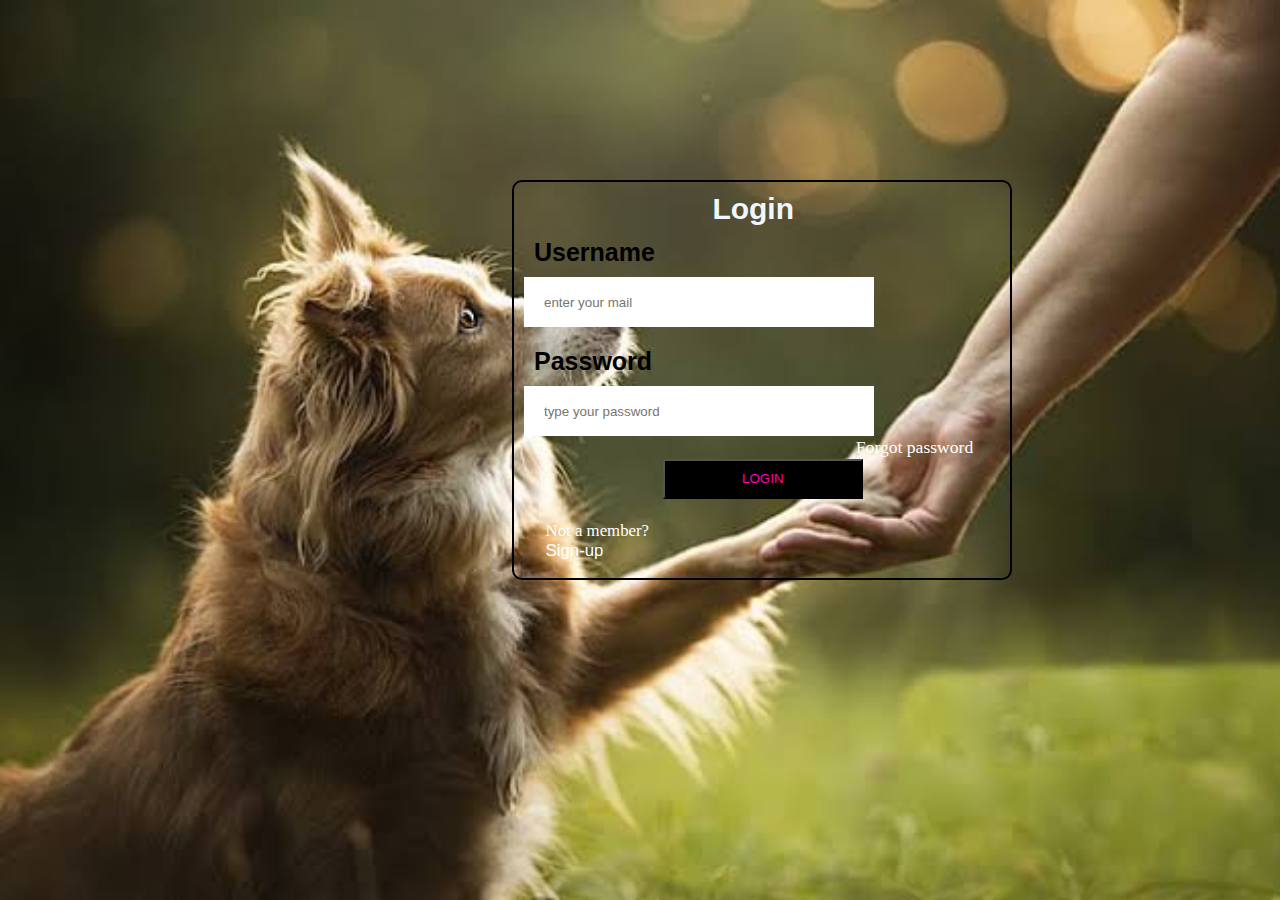
<file: login.html>
<!DOCTYPE html>
<html lang="en">
<head>
    <meta charset="UTF-8">
    <meta name="viewport" content="width=device-width, initial-scale=1.0">
    <title>Login</title>
    <link rel="stylesheet" href="./style.css">
    <link rel="stylesheet" href="https://cdnjs.cloudflare.com/ajax/libs/font-awesome/6.6.0/css/all.min.css" integrity="sha512-Kc323vGBEqzTmouAECnVceyQqyqdsSiqLQISBL29aUW4U/M7pSPA/gEUZQqv1cwx4OnYxTxve5UMg5GT6L4JJg==" crossorigin="anonymous" referrerpolicy="no-referrer" />
</head>
</head>
<body>

    <section>
        <div class="login">
        <h1>Login</h1><br><br>
        <div class="login-form">
         <h4>Username</h4>
         <div class="username-input">
         <input type="email" placeholder="enter your mail" id="username">
         </div>
         <h4>Password</h4>
         <div class="password-input">
            <input type="password" id="password" placeholder="type your password">
         </div>
         <p class="p">Forgot password</p><br>  
        </div>
        <button class="login-btn" onclick="func()">
            LOGIN
        </button>
        <div class="alternative-signup">
            <p>Not a member? <span>Sign-up</span></p>
        </div>
    </div>
    </section>


    <script>
        function func(){
            var email = document.getElementById("username").value;
            var pass = document.getElementById("password").value;
            if(email=='gayathri@gmail.com' &&  pass == '1211'){
                alert("login successfully")
            window.location.assign("index.html") 
            }
          
            else if(email ==  "" &&   pass == ""){
                    alert("please enter email and password")
                }
                else if(email == ""){
                    alert("please enter valid email")
                }
                else if(pass == ""){
                    alert("please enter valid password")
                }

               else if(email != 'gayu@gmail.com' &&  pass != '1112'){
                alert("please enter correct email or password")
               }
               else{
                alert("ivalid")
               }
            
            }
          
    </script>
   

    </div>

</section>
</div>      
</body>
</html>
</file>
<file: style.css>
*{
    margin: 0;
    padding: 0;
    box-sizing: border-box;
    font-family: Arial, Helvetica, sans-serif;
}

body{
    margin: 0;
    padding: 0;
    overflow: scroll;
}
.container{
    width: 100%;
    height: 100vh;
}

.container .page1{
    width: 100%;
    height: 100vh;
}

.page1 header nav{
    display: flex;
    width: 100%;
    height: 20%;
    backdrop-filter: blur(100%);
    justify-content: space-between;
    align-items: center;
    padding:2%;
    position: fixed;
}


nav .menu ul{
    display:flex ;
}

.menu li a{
    text-decoration: none;
    padding: 10px;
    font-size: 100%;
    font-style: italic;
    color: black;
    background-color: burlywood;
    margin: 5px;
    border-radius: 20px;
}

.menu li{
    list-style: none;
}


.shop{
    display: flex;
    position: relative;
    top: 80%;
    left: 15%;
    color: black;
    font-family: cursive;
    font-style: italic;
    font-size: 300%;
}


nav h2{
    color: violet;
    font-size: 300%;
    font-family: 'Gill Sans', 'Gill Sans MT', Calibri, 'Trebuchet MS', sans-serif;
    justify-content: center;
    align-items: center;
    mix-blend-mode: multiply;
}

.menu li a:hover{
    color: black;
    transition: 0.9s;
    background: skyblue;
    border-radius: 20px;
}

.page1 video{
    position: absolute;
    width: 100%;
    bottom: 0;
    z-index: -1;
}

.burger-icon{
    color: white;
    font-size: 20px;
    display: none;

}

@media all and (max-width:600px) {
    
    nav .menu ul{
        flex-direction: column;
        display: none;
    }

    .menu li{
        display: block;
    }

    .burger-icon{
      display: block;
      position: absolute;
      right: 5%;
      bottom: 70%;
      cursor: pointer;
    
    }

    .showmenu{
        display: block;
    }


      nav h2{
        font-size: 160%;
        align-self: self-start;
      }

      .page1 video{
        position: absolute;
        bottom: 50%;
        width: 100%;
      }

    }



    .page2{
        width: 100%;
        height: 120vh;
        background: url(./pexels-chevanon-1108099.jpg); 
        background-size: cover;
    }

    .box1{
        width: 20%;
        height: 25%;
        position: relative;
        top: 10%;
        left: 5%;
        background: url(dog.jpeg)no-repeat;
        background-size: cover;
        box-shadow: 0 0 20px 20px rgba(0, 0, 0, .1);
    }

    .box2{
        width: 20%;
        height: 35%;
        position: relative;
        top: 12%;
        left: 5%;
        background: url(./cats-8096304_1280.jpg)no-repeat;
        background-size: cover;
        box-shadow: 0 0 20px 20px rgba(0, 0, 0, .1);
    }

    .box3{
        width: 30%;
        height: 30%;
        position: relative;
        left: 26%;
        bottom: 50%;
        background: url(./rabbit-373691_1280.jpg)no-repeat;
        background-size: cover;
        box-shadow: 0 0 20px 20px rgba(0, 0, 0, .1);
    }

    .box4{
        width: 14%;
        height: 30%;
        position: relative;
        bottom: 48%;
        left: 27%;
        background: url(./parrot-3695678_1280.jpg)no-repeat;
        background-size: cover;
        box-shadow: 0 0 20px 20px rgba(0, 0, 0, .1);
    }

    .box5{
        width: 14%;
        height: 30%;
        position: relative;
        bottom: 78%;
        left: 43%;
        background: url(./royal-gramma-basslet-8012082_1280.webp)no-repeat;
        background-size: cover;
        box-shadow: 0 0 20px 20px rgba(0, 0, 0, .1);
    }

    .page2 .box1, .box2, .box3, .box4, .box5:hover{
        cursor: pointer;
        transition: transform(1s);

    }

    .page2 h2{
        position: relative;
        top: 25%;
        left: 65%;
        color: yellow;
        font-size: 200%;
    }

    .page2 h3{
        position: relative;
        top: 27%;
        left: 70%;
        color: black;
    }

    .page2 .box6{
        width: 30%;
        height: 30%;
        position: relative;
        bottom: 120%;
        left: 65%;
    }

    p{
        font-size: 150%;
        font-family: 'Times New Roman', Times, serif;
        padding: 7%;
        color: white;
    }

    .container .page3{
        width: 100%;
        height: 100vh;
        position: relative;
        display: flex;
        flex-wrap: wrap;
        padding-left: 5%;
        background: url(./cat-7003849_1280.jpg)no-repeat;
        background-size: cover;
        z-index: -1;
    }

    
    .page3 .case{
        width: 20%;
        height: 45vh;
        border: 1px solid;
        margin: 20px;
        background-color: rgba(127, 255, 212, 0.514);
        transition-duration: 500ms;

    }

    .page3 h3{
        position: absolute;
        bottom: 30%;
        left: 50%;
        font-size: 180%;
        color: darkred;
        font-style: italic;
    }

    .page3 h4{
        position: absolute;
        bottom: 20%;
        left: 50%;
        font-size: 200%;
        color: black;
    }
    .page3 h5{
        position: absolute;
        bottom: 10%;
        left: 50%;
        font-size: 200%;
        color: antiquewhite;
    }

    
    .page3 .case:hover{
        background-color: darkgrey;
        cursor: pointer;
    }
    
    
    .page3 .case .top-box1{
        width: 100%;
        height: 50%;
        background: url(./1.jpg);
        background-size: cover;
    }
    
    
    .page3 .case .top-box2{
        width: 100%;
        height: 50%;
        background: url(2.jpeg);
        background-size: cover;
    }
    
    .page3 .case .top-box3{
        width: 100%;
        height: 50%;
        background: url(./3.jpeg);
        background-size: cover;
    }
    
    .page3 .case .top-box4{
        width: 100%;
        height: 50%;
        background: url(./4.jpeg);
        background-size: cover;
    }
    
    
    .page3 .case .low-box h2{
        padding-left: 30%;
        color: blue;
    }
    
    .page3 .case .low-box p{
        padding-left: 4%;
        padding-top: 3%;
        font-size: 97%;
        font-family: 'Times New Roman', Times, serif;
        font-weight: 100;
        color: black;
    }
    
    .page3 .case .top-box5{
        width: 100%;
        height: 50%;
        border-top-right-radius: 30px;
        border-bottom-left-radius: 30px;
        background: url(./fish.jpeg);
        background-size: cover;
    }
    
    .page4{}
    

    footer{
        position: relative;
        width: 100%;
        height: auto;
        padding: 80px;
        margin-right: 5%;
        background-color: #5555554d;    
    }
    
    footer .page5{
        width: 100%;
        display: grid;
        grid-template-columns: 2fr 1fr 1fr 1fr;
    }
    
    footer .page5 .sec h2{
        color: brown;
        font-weight: 600;
        font-family: 'Gill Sans', 'Gill Sans MT', Calibri, 'Trebuchet MS', sans-serif;
        
    }
    
    
    footer .page5 .sec{
        margin-top: 20px;
        display: grid;
        grid-template-columns: repeat(4,50px);
    }
    
    footer .page5 .quicklinks{
        position: relative;
    }
    
    
    footer .page5 .quicklinks ul li{
        list-style: none;
    }
    
    
    footer .page5 .quicklinks ul li a{
        color: black;
        text-decoration: none;
        margin-bottom: 5px;
        display: inline-block;
    
    }
    
    footer .page5 .contact .info{
        position: relative;
    }
    
    
    footer .page5 .contact .info p{
        display: grid;
        grid-template-columns: 30fr 1fr;
        margin-bottom: 10px;
    }
    
    .info ul li{
        display: inline;
        padding-left: 10%;
    
    }

    .info p{
        color: black;
        padding: 2%;
    }
    
    .copyrightstext{
        width: 100%;
        height: 20%;
        background: rgba(170, 255, 255, 0.788);
        padding-bottom: 10%;
        margin-right: 5%;
        text-align: center;
        color: black;
        border: 1px solid, gba(0,0,0,0,15);
    }
    .copyrightstext p{
        color: black;
    }




    .container1{
        background-color: white;
        height: 10vh;
    }
    section{
        height: 100vh;
        background-image: url("./dog.jpeg");
        background-repeat: no-repeat;
        background-size: cover;
        position: relative;
    }
    section .login{
        height: 400px;
        width: 500px;
        position: absolute;
        top: 20%;
        left: 40%;
        border: 2px solid black;
        border-radius: 10px;
        backdrop-filter: blur(100%);
    }
    section .login input{
        width: 350px;
        height: 50px;
        border: 2px black;
        margin-left: 10px;
        margin-top:10px ;
        padding-left: 20px;
    }
    section .login i{
        height: 80px;
        width: 80px;
        color: #e91e64;
        position: absolute;
        right: 3%;
    }
    
    h1{
        position: absolute;
        top: 10px;
        left: 40%;
        font-size: 30px;
        color: aliceblue;
    
    }
    h4{
        padding-left: 20px;
        padding-top: 20px;
        color: black;
        font-size: 25px;
    }
    section .login button{
        position: absolute;
        left: 30%;
        bottom: 20%;
        width: 200px;
        height: 40px;
        background-color: black;
        color: rgb(255, 0, 174);
    }
    
    section .login button:hover{
        background-color: gray;
    }
    section .login input:hover{
        transition: underline;
    }
    /* .login{ */
        .alternative-signup{
            position: absolute;
            bottom: 5px;
            left: 20px;
            font-size: 70%;
        }
    /* } */
    .p{
        position: absolute;
        bottom: 85px;
        right: 2px;
        font-size: 110%;
    }
</file>
